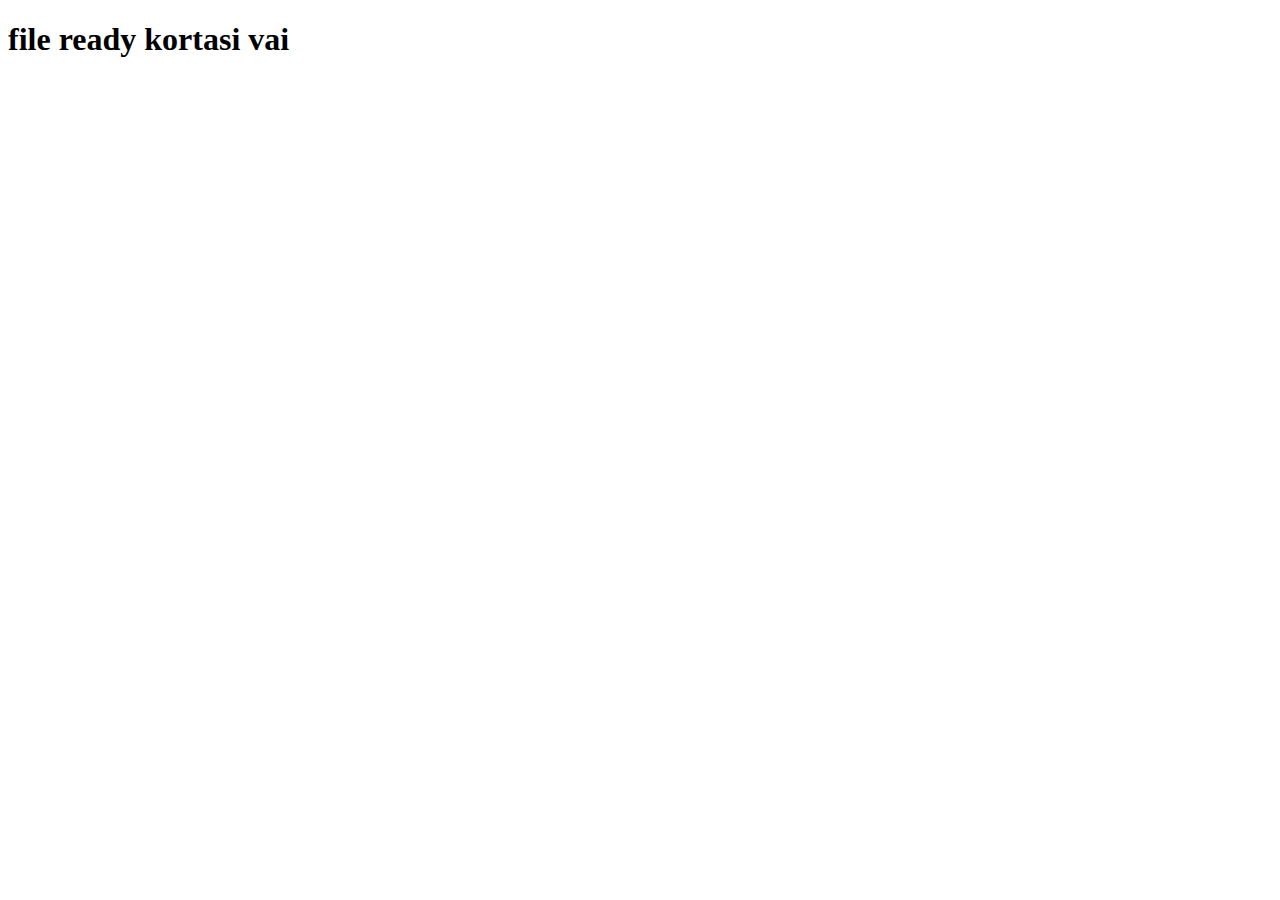
<file: flower-shop-assignment/index.html>
<!DOCTYPE html>
<html lang="en">
<head>
    <meta charset="UTF-8">
    <meta name="viewport" content="width=device-width, initial-scale=1.0">
    <title>Document</title>
</head>
<body>
    <h1>file ready kortasi vai</h1>
</body>
</html>
</file>
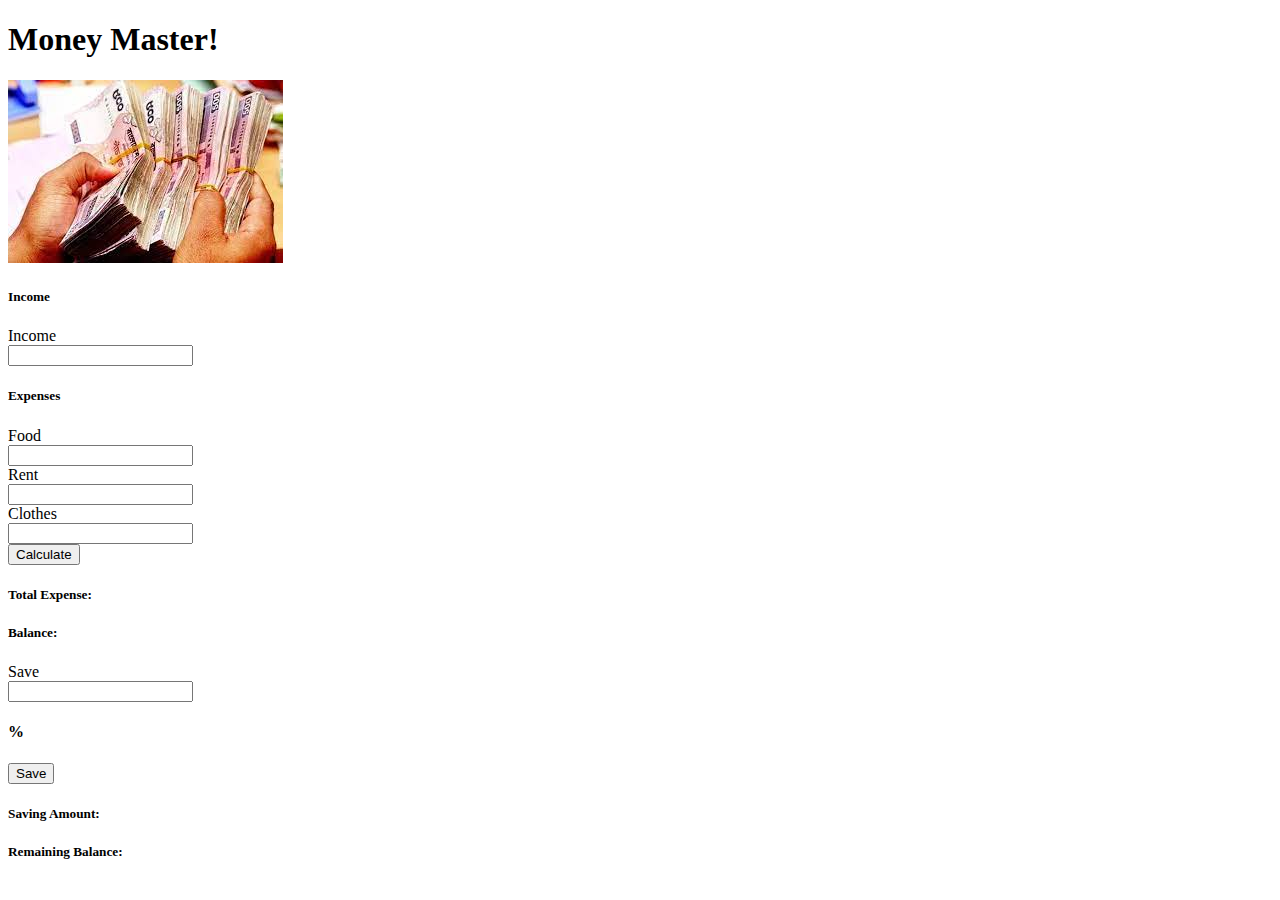
<file: money-master/index.html>
<!doctype html>
<html lang="en">

<head>
    <meta charset="utf-8">
    <meta name="viewport" content="width=device-width, initial-scale=1">
    <title>Money Master</title>
    <link href="https://cdn.jsdelivr.net/npm/bootstrap@5.2.0/dist/css/bootstrap.min.css" rel="stylesheet"
        integrity="sha384-gH2yIJqKdNHPEq0n4Mqa/HGKIhSkIHeL5AyhkYV8i59U5AR6csBvApHHNl/vI1Bx" crossorigin="anonymous">
</head>

<body>
    <header class="text-center">
        <h1>Money Master!</h1>
    </header>

    <!-- Main section starts Here -->
    <main class="container">
        <section class="row row-cols-md-2 g-4">
            <div>
                <img class="img-fluid w-100 h-100" src="tk.jpg" alt="" srcset="">
            </div>
            <div class="bg-light">
                <div class="text-center">
                    <h5 class="fw-bolder">Income</h5>
                    <div class="row mb-3">
                        <label for="income" class="fw-bold col-sm-2 col-form-label">Income</label>
                        <div class="col-sm-10">
                            <input type="text" class="form-control" id="income">
                        </div>
                    </div>
                    <h5 class="fw-bolder">Expenses</h5>
                    <div class="row mb-3">
                        <label for="food" class="fw-bold col-sm-2 col-form-label">Food</label>
                        <div class="col-sm-10">
                            <input type="text" class="form-control" id="food">
                        </div>
                    </div>
                    <div class="row mb-3">
                        <label for="rent" class="fw-bold col-sm-2 col-form-label">Rent</label>
                        <div class="col-sm-10">
                            <input type="text" class="form-control" id="rent">
                        </div>
                    </div>
                    <div class="row mb-3">
                        <label for="clothes" class="fw-bold col-sm-2 col-form-label">Clothes</label>
                        <div class="col-sm-10">
                            <input type="text" class="form-control" id="clothes">
                        </div>
                    </div>
                    <button id="calculate-btn" class="btn btn-lg btn-primary fw-bold">Calculate</button>
                    <div class="my-2">
                        <h5 class="my-3 fw-bold">Total Expense: <span id="total-expense"></span></h5>
                        <h5 class="my-3 fw-bold">Balance: <span id="balance"></span></h5>
                    </div>

                    <div class="row mb-3">
                        <label for="save" class="fw-bold col-sm-2 col-form-label">Save</label>
                        <div class="col-sm-5">
                            <input type="text" class="form-control" id="save">
                        </div>
                        <div class="col-sm-5 d-flex justify-content-around">
                            <h4 class=" fw-bolder me-3">%</h4>
                            <button class="btn btn-primary w-75 fw-bold" onclick="calculateSavings()">Save</button>
                        </div>
                    </div>
                    <div class="my-2">
                        <h5 class="my-3 fw-bold ">Saving Amount: <span id="saving-amount"></span></h5>
                        <h5 class="my-3 fw-bold ">Remaining Balance: <span id="remaining-balance"
                                class="remaining-balance"></span></h5>
                    </div>
                </div>
            </div>
        </section>

    </main>
    <!-- Main section ends Here -->

    <script src="https://cdn.jsdelivr.net/npm/bootstrap@5.2.0/dist/js/bootstrap.bundle.min.js"
        integrity="sha384-A3rJD856KowSb7dwlZdYEkO39Gagi7vIsF0jrRAoQmDKKtQBHUuLZ9AsSv4jD4Xa"
        crossorigin="anonymous"></script>

    <script src="index.js"></script>
</body>

</html>
</file>
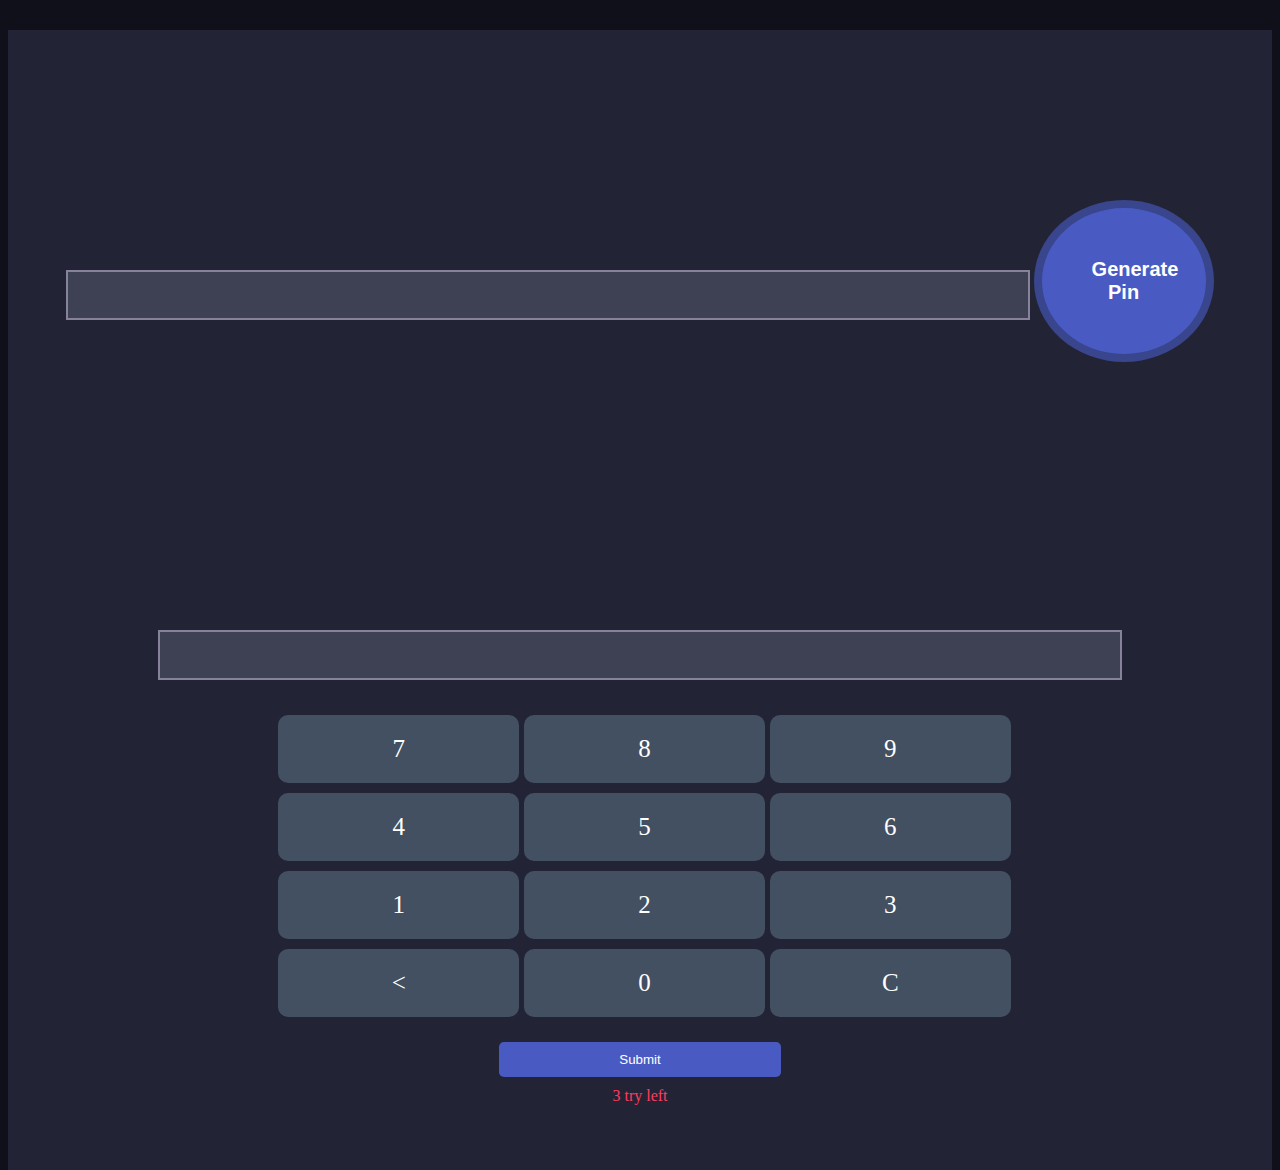
<file: pin-matcher-solution02/index.html>
<!DOCTYPE html>
<html lang="en">

<head>
    <meta charset="UTF-8">
    <meta name="viewport" content="width=device-width, initial-scale=1.0">
    <title>Pin Generator</title>
    <link rel="stylesheet" href="https://stackpath.bootstrapcdn.com/bootstrap/4.5.0/css/bootstrap.min.css"
        integrity="sha384-9aIt2nRpC12Uk9gS9baDl411NQApFmC26EwAOH8WgZl5MYYxFfc+NcPb1dKGj7Sk" crossorigin="anonymous">
    <link rel="stylesheet" href="style.css">
</head>

<body>
    <div class="container">
        <div class="row">
            <div class="col-md-6">
                <div class="pin-generator half-width">
                    <input id="display-pin" class="form-control" type="text">
                    <button onclick="generatePin()" class="generate-btn">Generate Pin</button>
                </div>
            </div>
            <div class="col-md-6">
                <div class="input-section half-width">
                    <input id="typed-numbers" class="form-control" type="text">
                    <div class="numbers">
                        <div id="key-pad" class="calc-body">
                            <div class="calc-button-row">
                                <div class="button">7</div>
                                <div class="button">8</div>
                                <div class="button">9</div>
                            </div>
                            <div class="calc-button-row">
                                <div class="button">4</div>
                                <div class="button">5</div>
                                <div class="button">6</div>
                            </div>
                            <div class="calc-button-row">
                                <div class="button">1</div>
                                <div class="button">2</div>
                                <div class="button">3</div>
                            </div>
                            <div class="calc-button-row">
                                <div class="button">&lt;</div>
                                <div class="button">0</div>
                                <div class="button">C</div>
                            </div>
                            <div>
                                <button onclick="verifyPin()" type="submit" class="submit-btn">Submit</button>
                                <p class="action-left">3 try left</p>
                            </div>
                        </div>
                    </div>
                </div>
            </div>
            <div class="notify-section">
                <p id="notify-fail" class="notify">❌ Pin Didn't Match, Please try again</p>
                <p id="notify-success" class="notify">✅ Pin Matched... Secret door is opening for you</p>
            </div>
        </div>
        <script src="js/app.js"></script>
</body>

</html>
</file>
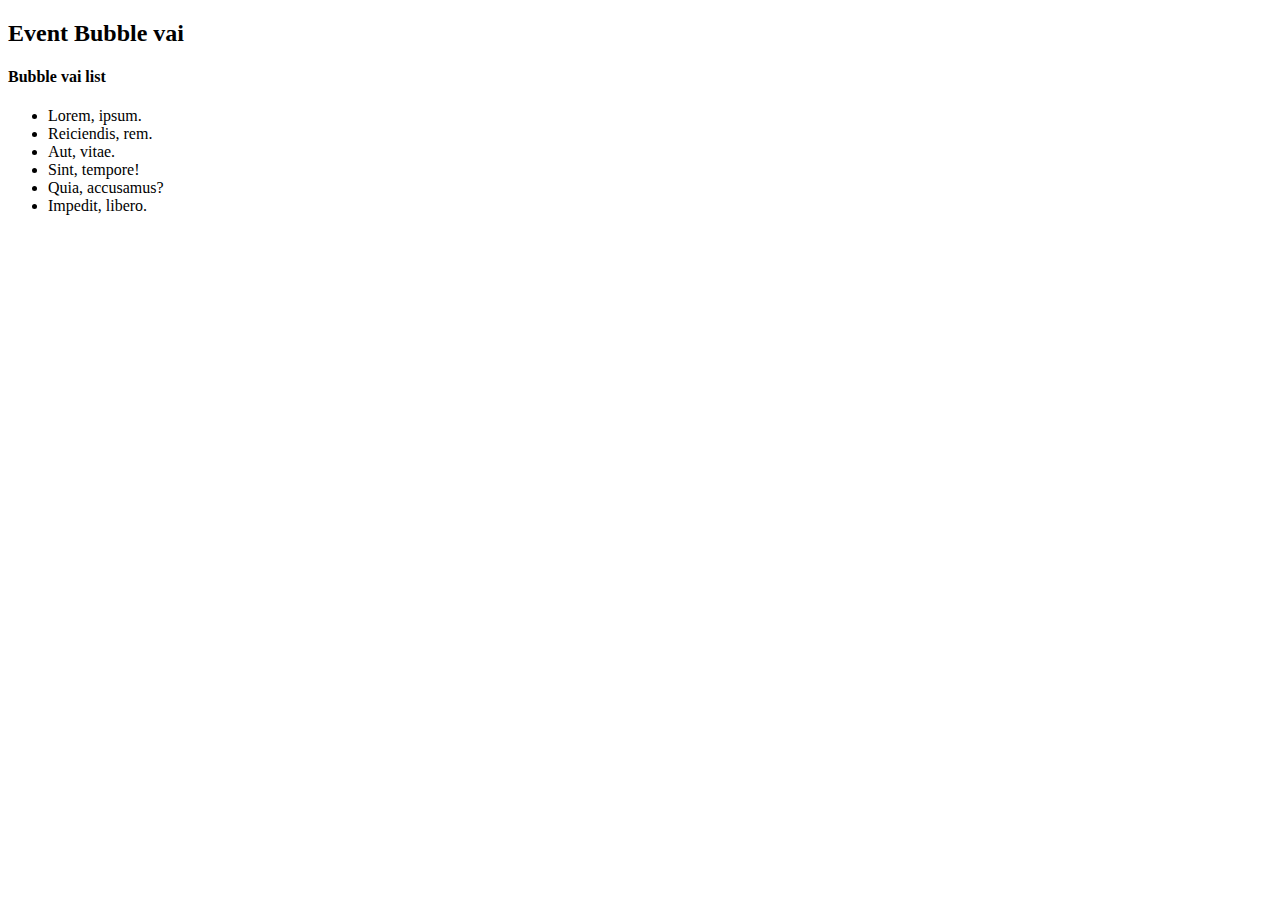
<file: DOM_EVENT/bubble.html>
<!DOCTYPE html>
<html lang="en">

<head>
    <meta charset="UTF-8">
    <meta http-equiv="X-UA-Compatible" content="IE=edge">
    <meta name="viewport" content="width=device-width, initial-scale=1.0">
    <title>Event Bubble</title>
</head>

<body>
    <h2>Event Bubble vai</h2>
    <section id="section-container">
        <h4>Bubble vai list</h4>
        <!-- ul#list-container>li.item*6>lorem2 -->
        <ul id="list-container">
            <li class="item">Lorem, ipsum.</li>
            <li id="second-item" class="item">Reiciendis, rem.</li>
            <li class="item">Aut, vitae.</li>
            <li class="item">Sint, tempore!</li>
            <li class="item">Quia, accusamus?</li>
            <li class="item">Impedit, libero.</li>
        </ul>
    </section>
    <script>
        document.getElementById('second-item').addEventListener('click', function (event) {
            console.log('second1 item clicked');
        })

        document.getElementById('second-item').addEventListener('click', function (event) {
            console.log('second2 item clicked');
            event.stopImmediatePropagation();
            // event.stopPropagation
        })

        document.getElementById('second-item').addEventListener('click', function (event) {
            console.log('second3 item clicked');
        })

        document.getElementById('second-item').addEventListener('click', function (event) {
            console.log('second4 item clicked');
        })


        // ul 
        document.getElementById('list-container').addEventListener('click', function () {
            console.log('ul clicked');
        })


        // section 
        document.getElementById('section-container').addEventListener('click', function () {
            console.log('section item clicked');
        })
    </script>
</body>

</html>
</file>
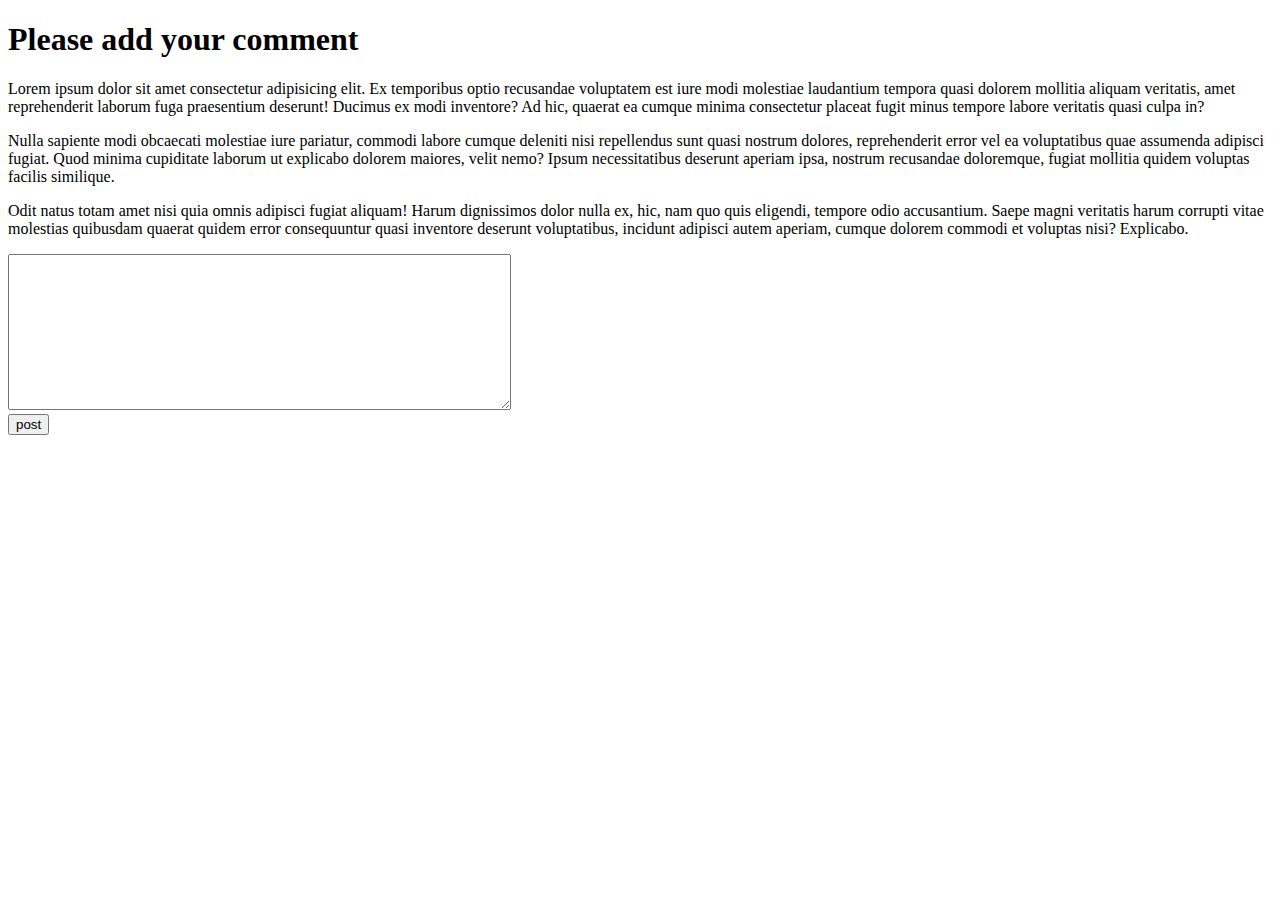
<file: DOM_EVENT/comment-box2.html>
<!DOCTYPE html>
<html lang="en">

<head>
    <meta charset="UTF-8">
    <meta http-equiv="X-UA-Compatible" content="IE=edge">
    <meta name="viewport" content="width=device-width, initial-scale=1.0">
    <title>Add new comment</title>
</head>

<body>
    <h1>Please add your comment</h1>
    <div id="comment-container">
        <p>Lorem ipsum dolor sit amet consectetur adipisicing elit. Ex temporibus optio recusandae voluptatem est iure
            modi molestiae laudantium tempora quasi dolorem mollitia aliquam veritatis, amet reprehenderit laborum fuga
            praesentium deserunt! Ducimus ex modi inventore? Ad hic, quaerat ea cumque minima consectetur placeat fugit
            minus tempore labore veritatis quasi culpa in?</p>
        <p>Nulla sapiente modi obcaecati molestiae iure pariatur, commodi labore cumque deleniti nisi repellendus sunt
            quasi nostrum dolores, reprehenderit error vel ea voluptatibus quae assumenda adipisci fugiat. Quod minima
            cupiditate laborum ut explicabo dolorem maiores, velit nemo? Ipsum necessitatibus deserunt aperiam ipsa,
            nostrum recusandae doloremque, fugiat mollitia quidem voluptas facilis similique.</p>
        <p>Odit natus totam amet nisi quia omnis adipisci fugiat aliquam! Harum dignissimos dolor nulla ex, hic, nam quo
            quis eligendi, tempore odio accusantium. Saepe magni veritatis harum corrupti vitae molestias quibusdam
            quaerat quidem error consequuntur quasi inventore deserunt voluptatibus, incidunt adipisci autem aperiam,
            cumque dolorem commodi et voluptas nisi? Explicabo.</p>
    </div>
    <div>
        <textarea name="" id="new-comment" cols="60" rows="10"></textarea>
        <br>
        <button id="btn-post">post</button>
    </div>
    <script>
        // step-1: add event listener to the post button
        document.getElementById('btn-post').addEventListener('click', function () {

            // step-2: get the comment inside the text area
            const commentBox = document.getElementById('new-comment');
            const newComment = commentBox.value;


            // step-3: set the comment inside the comment container
            // 1. get the comment container
            // 2. create a new element (p tag)
            // 3. set the text of the comment as innerText of the p tag
            // 4. add the p tag using appendChild
            const commentContainer = document.getElementById('comment-container');
            const p = document.createElement('p');
            p.innerText = newComment;
            commentContainer.appendChild(p);

            // step - 4: clear the textarea
            commentBox.value = '';

        })
    </script>
</body>

</html>
</file>
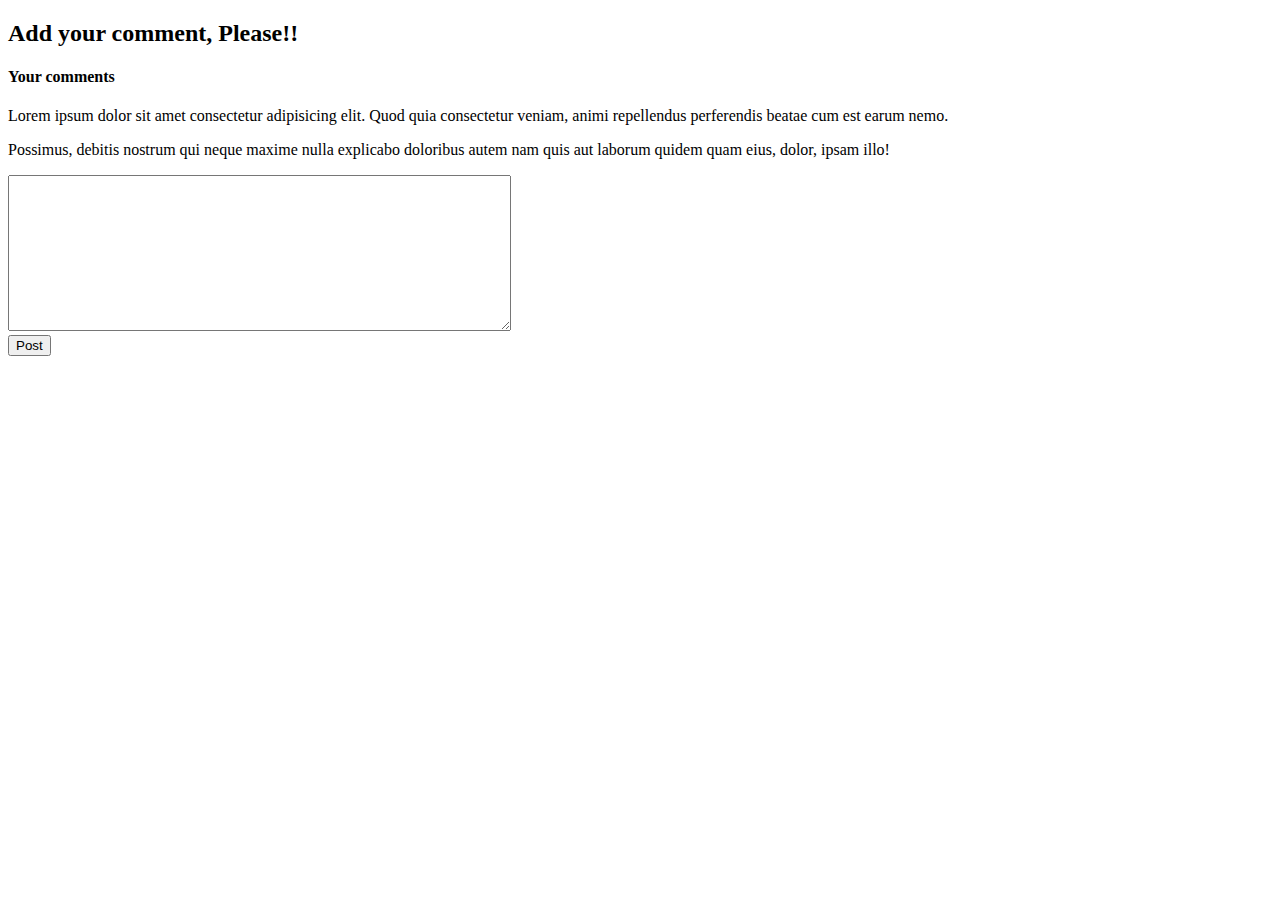
<file: DOM_EVENT/comment1.html>
<!DOCTYPE html>
<html lang="en">

<head>
    <meta charset="UTF-8">
    <meta http-equiv="X-UA-Compatible" content="IE=edge">
    <meta name="viewport" content="width=device-width, initial-scale=1.0">
    <title>Comment</title>
</head>

<body>
    <h2>Add your comment, Please!!</h2>
    <section>
        <h4>Your comments</h4>
        <div id="comment-container">
            <p>Lorem ipsum dolor sit amet consectetur adipisicing elit. Quod quia consectetur veniam, animi repellendus
                perferendis beatae cum est earum nemo.</p>
            <p>Possimus, debitis nostrum qui neque maxime nulla explicabo doloribus autem nam quis aut laborum quidem
                quam eius, dolor, ipsam illo!</p>
        </div>
        <div>
            <textarea name="" id="new-comment" cols="60" rows="10"></textarea>
            <br>
            <button id="submit-comment">Post</button>
        </div>
    </section>

    <script>
        // 1. add button event handler
        document.getElementById('submit-comment').addEventListener('click', function () {
            //2. get user comment
            const commentBox = document.getElementById('new-comment');
            // const userComment = commentBox.value;


            // 3. creat comment paragraph
            const newComment = document.createElement('p');
            newComment.innerText = commentBox.value;


            // 4. append the comment
            const commentContainer = document.getElementById('comment-container');
            commentContainer.appendChild(newComment);

            // 5. clean the comment box
            commentBox.value = '';
        })

    </script>
</body>

</html>
</file>
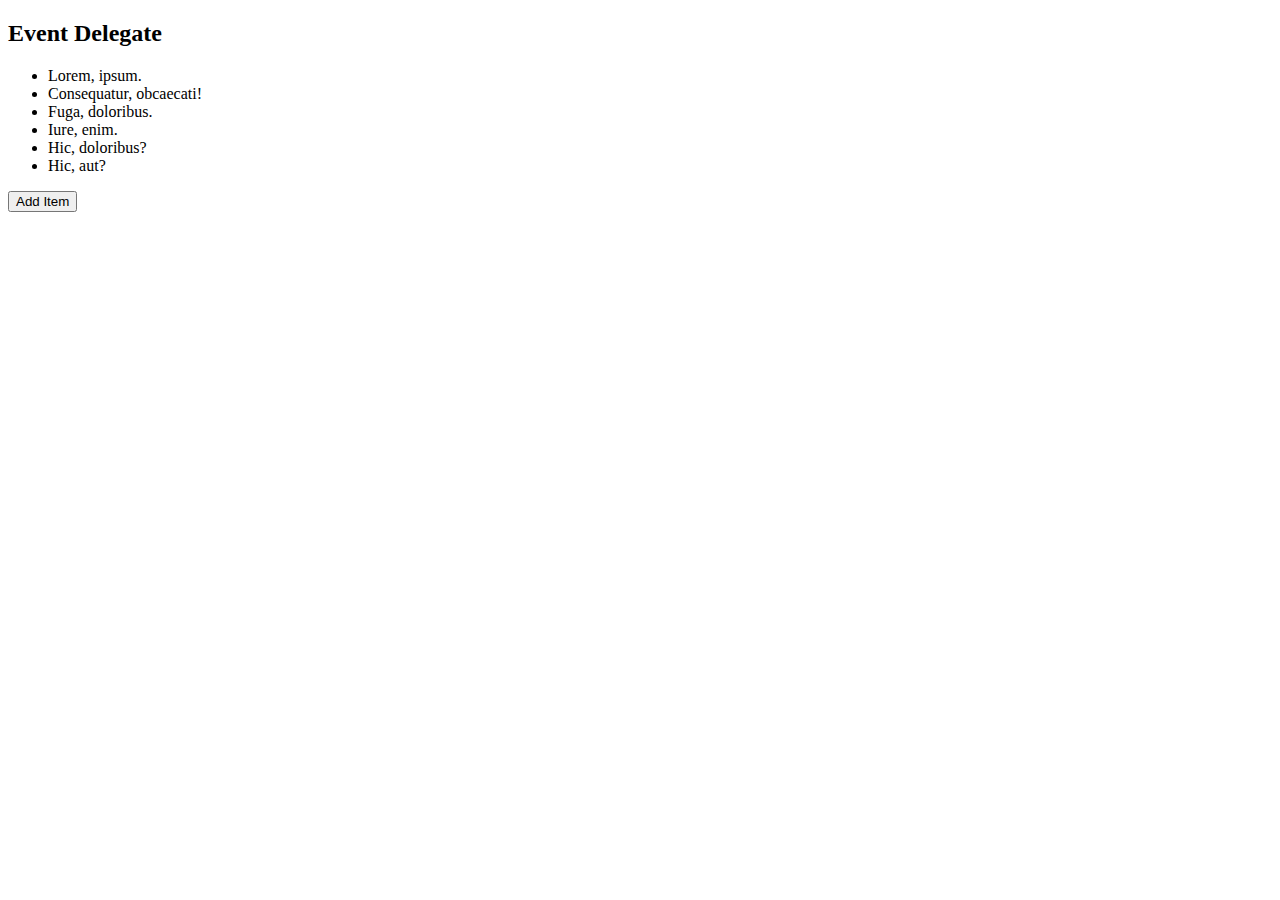
<file: DOM_EVENT/delegate.html>
<!DOCTYPE html>
<html lang="en">

<head>
    <meta charset="UTF-8">
    <meta http-equiv="X-UA-Compatible" content="IE=edge">
    <meta name="viewport" content="width=device-width, initial-scale=1.0">
    <title>Event Delegate</title>
</head>

<body>
    <h2>Event Delegate</h2>
    <!-- ul#item-container>li.item*6>lorem2 -->
    <ul id="item-container">
        <li class="item">Lorem, ipsum.</li>
        <li class="item">Consequatur, obcaecati!</li>
        <li class="item">Fuga, doloribus.</li>
        <li class="item">Iure, enim.</li>
        <li class="item">Hic, doloribus?</li>
        <li class="item">Hic, aut?</li>
    </ul>
    <button id="add-item">Add Item</button>
    <script>
        /*
        const items = document.getElementsByClassName('item');
        for (const item of items) {
            // console.log(item);
            item.addEventListener('click', function (event) {
                // document.getElementById('item-container').removeChild(item);
                event.target.parentNode.removeChild(event.target);
            })
        }
        */


        document.getElementById('add-item').addEventListener('click', function () {
            const li = document.createElement('li');
            li.innerText = 'Brand New Item';
            const parent = document.getElementById('item-container');
            parent.appendChild(li);
        })

        document.getElementById('item-container').addEventListener('click', function (event) {
            // console.log(event.target);
            event.target.parentNode.removeChild(event.target);
        })
    </script>
</body>

</html>
</file>
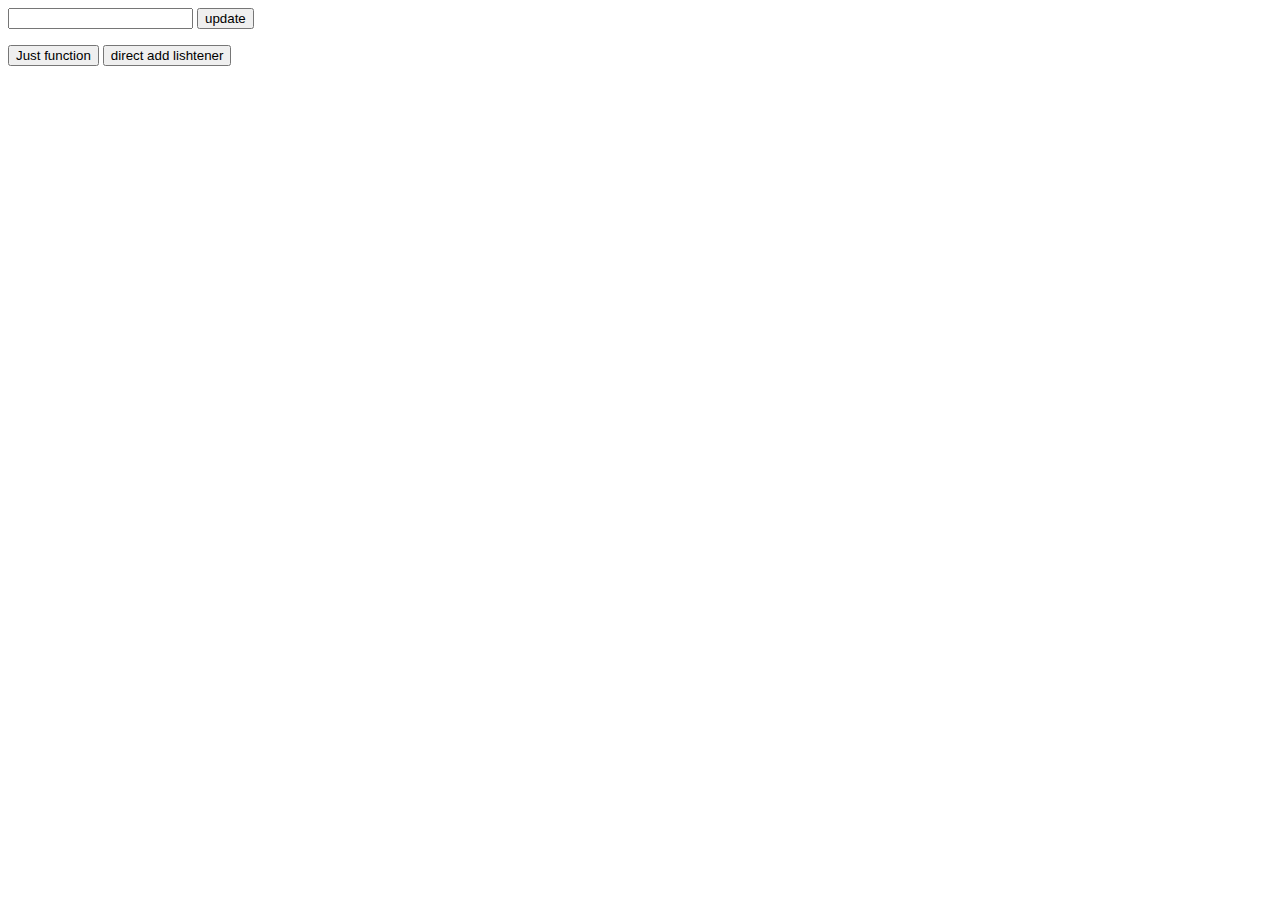
<file: DOM_EVENT/event-common.html>
<!DOCTYPE html>
<html lang="en">

<head>
    <meta charset="UTF-8">
    <meta http-equiv="X-UA-Compatible" content="IE=edge">
    <meta name="viewport" content="width=device-width, initial-scale=1.0">
    <title>Document</title>
</head>

<body>
    <input type="text" name="" id="name-field">
    <button id="update-name">update</button>
    <p id="clicking-method"></p>
    <button onclick="handleJustFunctionClick()">Just function</button>
    <button id="handle-event">direct add lishtener</button>


    <script>

        //using function
        function handleJustFunctionClick() {
            const p = document.getElementById('clicking-method');
            p.innerText = 'set by using function';
        }


        // direct
        document.getElementById('handle-event').addEventListener('click', function () {
            const p = document.getElementById('clicking-method');
            p.innerText = 'set by direct add event listeher';
        })


        // direct with input field
        document.getElementById('update-name').addEventListener('click', function () {
            const nameField = document.getElementById('name-field');
            const p = document.getElementById('clicking-method');
            p.innerText = nameField.value;
            nameField.value = '';
            // console.log(nameField.value);
            // nameField.value = 'set input box';
        })




    </script>
</body>

</html>
</file>
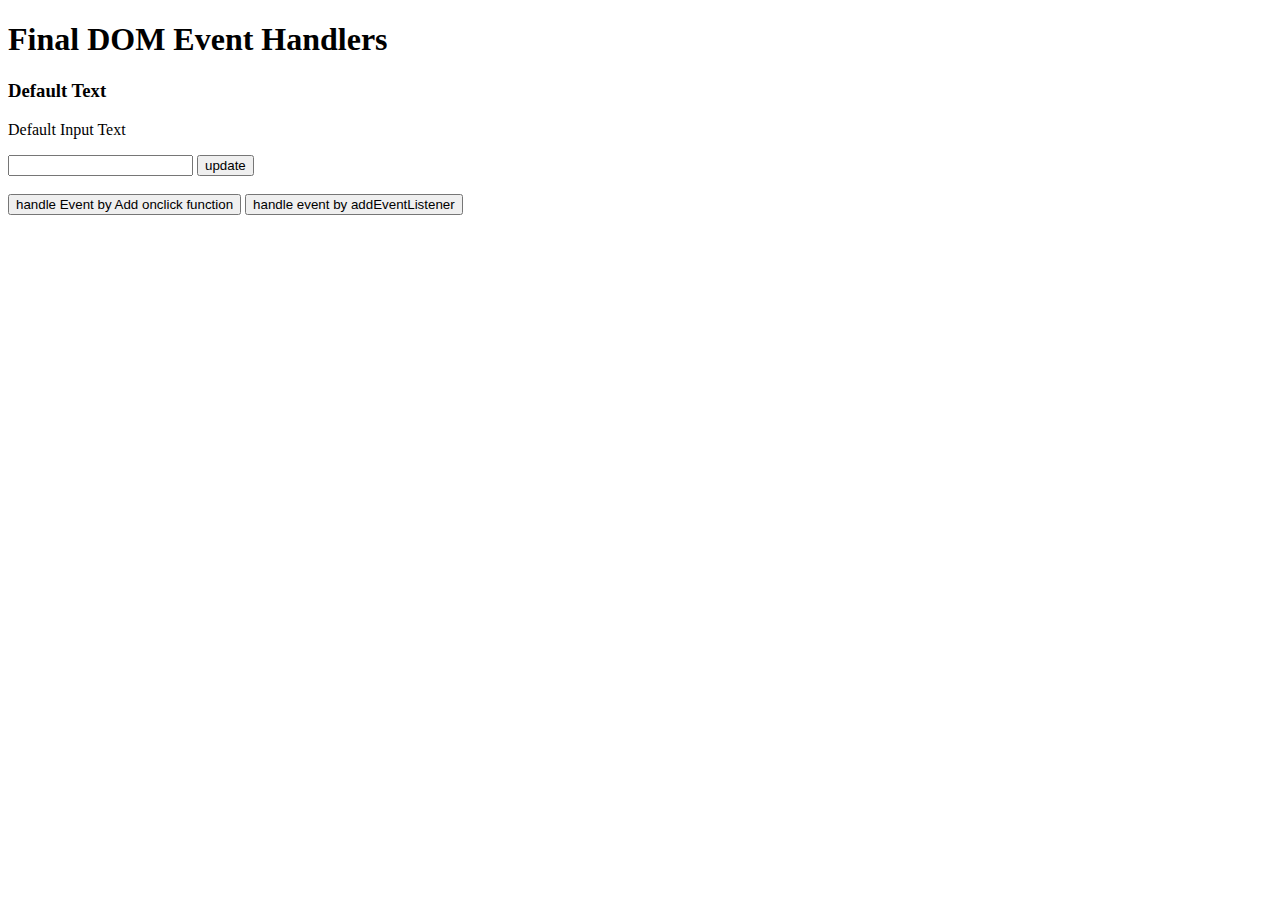
<file: DOM_EVENT/event-summary.html>
<!DOCTYPE html>
<html lang="en">

<head>
    <meta charset="UTF-8">
    <meta http-equiv="X-UA-Compatible" content="IE=edge">
    <meta name="viewport" content="width=device-width, initial-scale=1.0">
    <title>JS DOM Summary</title>
</head>

<body>
    <h1>Final DOM Event Handlers</h1>
    <h3 id='handleer-status'>Default Text</h3>
    <p id="input-text-display">Default Input Text</p>
    <input id="intput-field" type="text">
    <button id="btn-update">update</button>
    <br>
    <br>

    <button onclick="handleOnClick()">handle Event by Add onclick function</button>
    <button id="event-listener">handle event by addEventListener</button>
    <script>
        function handleOnClick() {
            const handlerStatus = document.getElementById('handleer-status');
            handlerStatus.innerText = 'Handled by function attached on onclick attribute';
        }

        // option 2
        document.getElementById('event-listener').addEventListener('click', function () {
            const handlerStatus = document.getElementById('handleer-status');
            handlerStatus.innerText = 'Text updated by add Event listener button';
        })

        // option: 3
        document.getElementById('btn-update').addEventListener('click', function () {
            const inputField = document.getElementById('intput-field');

            const p = document.getElementById('input-text-display');
            p.innerText = inputField.value;

            inputField.value = ' ';
        })



    </script>
</body>

</html>
</file>
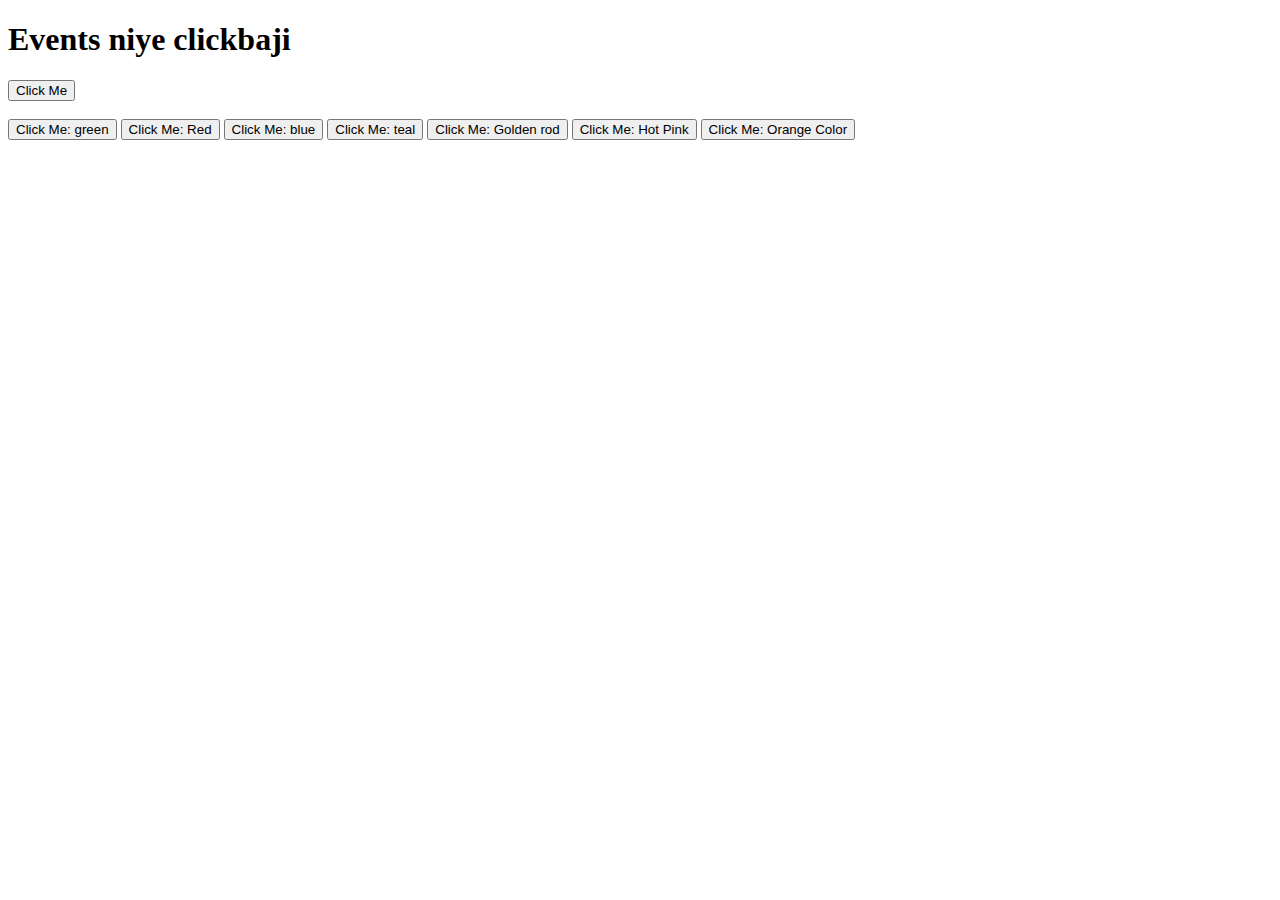
<file: DOM_EVENT/event.html>
<!DOCTYPE html>
<html lang="en">

<head>
    <meta charset="UTF-8">
    <meta http-equiv="X-UA-Compatible" content="IE=edge">
    <meta name="viewport" content="width=device-width, initial-scale=1.0">
    <title>Events</title>
</head>

<body>
    <h1 onclick="alert('h1 onclick check')">Events niye clickbaji</h1>
    <button onclick="alert(7)">Click Me</button>
    <br>
    <br>
    <button onclick="document.body.style.backgroundColor='green'">Click Me: green</button>

    <button onclick="makeRed()">Click Me: Red</button>

    <button id="make-blue-button">Click Me: blue</button>

    <button id="make-teal-button">Click Me: teal</button>

    <button id="make-goldenrod">Click Me: Golden rod</button>

    <button id="make-hotPink">Click Me: Hot Pink</button>

    <button id="light-orange">Click Me: Orange Color</button>
    <script src="js/event.js"></script>
    <script>
        // function makeRed() {
        //     document.body.style.backgroundColor = 'red';
        // }

        /*
        const blueButton = document.getElementById('make-blue-button');
        //just set the name of the function
        blueButton.onclick = makeBlue();

        function makeBlue() {
            document.body.style.backgroundColor = 'blue';
        }
        */


        /*
                const tealButton = document.getElementById('make-teal-button');
                // console.log(tealButton);
                tealButton.onclick = function makeTeal() {
                    document.body.style.backgroundColor = 'teal';
                }
        
       */

        /*
         const goldenButton = document.getElementById('make-goldenrod');
         // console.log(goldenButton);
         goldenButton.addEventListener('click', makeGoldenRod);
 
         function makeGoldenRod(){
             document.body.style.backgroundColor = 'goldenrod';
         }
 
         */


        /*
                const hotPinkButton = document.getElementById('make-hotPink');
                // console.log(hotPinkButton);
                hotPinkButton.addEventListener('click', function makePink() {
                    document.body.style.backgroundColor = 'hotpink';
                })
        
        */


        document.getElementById('light-orange').addEventListener('click', function () {
            document.body.style.backgroundColor = 'orange';
        })
    </script>
</body>

</html>
</file>
<file: pin-matcher-solution02/style.css>
* {
    box-sizing: border-box;
}

body {
    background: #10101B;
    height: 100vh;
}

.container {
    margin-top: 30px;
}

.half-width {
    height: 570px;
    background: #222436;
    padding: 30px;
    text-align: center;
}

.generate-btn {
    margin-top: 140px;
    width: 180px;
    padding: 50px;
    border-radius: 50%;
    border: 8px solid #39458C;
    background-color: #495BC3;
    color: #ffffff;
    font-weight: bold;
    font-size: 20px;
    text-align: center;
}

.generate-btn:focus {
    outline: none;
    box-shadow: none;
}

input[type='text'] {
    background-color: #3D4153;
    padding: 10px 0px;
    color: #ffffff;
    width: 80%;
    margin: 0 auto;
    border: 2px solid #858299;
    height: 50px;
    padding: 10px;
}

input[type='text']:focus {
    background-color: #3D4153;
    color: #fff;
    font-size: 20px;
}

.numbers {
    margin: 30px 0;
}

.calc-typed {
    margin-top: 20px;
    font-size: 45px;
    text-align: right;
    color: #fff;
}

.calc-button-row {
    width: 100%;
}

.button {
    width: 20%;
    background: #425062;
    color: #fff;
    padding: 20px 0;
    margin: 5px;
    display: inline-block;
    font-size: 25px;
    text-align: center;
    vertical-align: middle;
    margin-right: -4px;
    border-radius: 10px;
    cursor: pointer;
}

.blink-me {
    color: #E0B612;
}

.submit-btn {
    border: none;
    margin-top: 20px;
    padding: 10px 120px;
    border-radius: 5px;
    background: #495BC3;
    color: #fff;
}

.notify {
    color: #fff;
    text-align: center;
    margin: 0 auto;
    background: #222436;
    margin-top: 20px;
    border-radius: 15px;
    padding: 5px 20px;
    display: none;
}

.notify-section {
    width: 35%;
    margin: 0 auto;
}

.action-left {
    color: #FF3C5F;
    margin-top: 10px;
}
</file>
